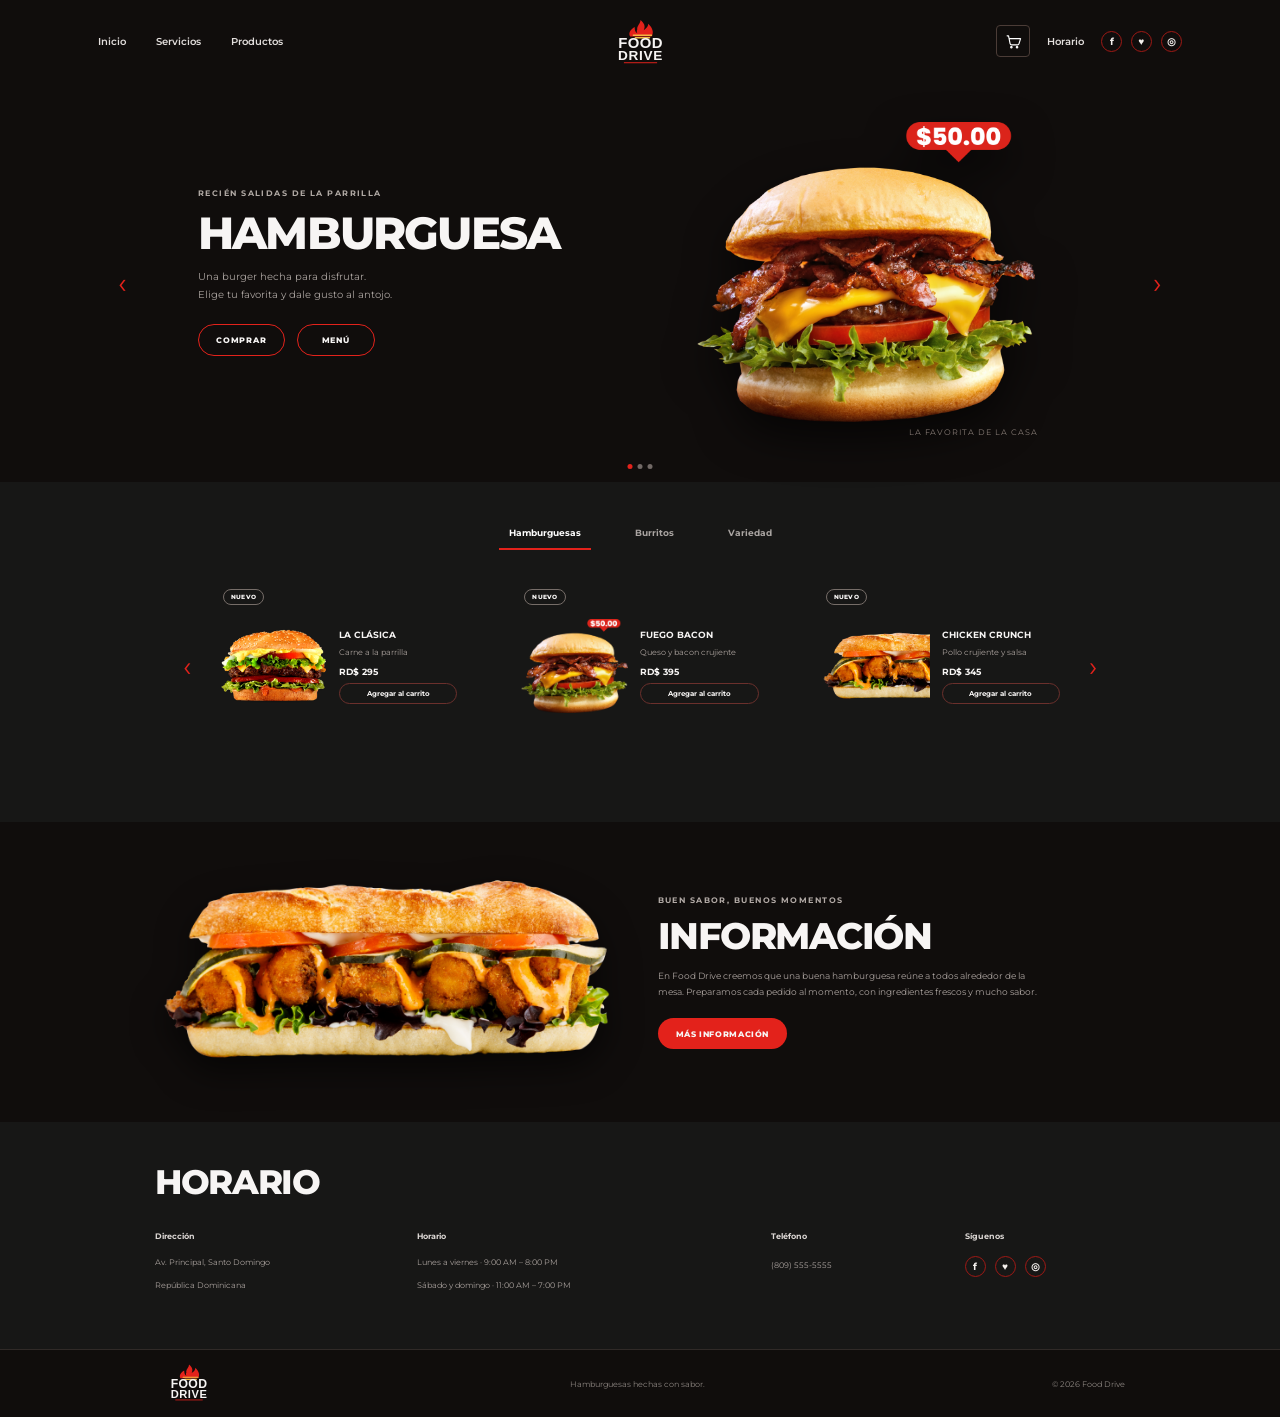
<file: Front-end/index.html>
<!doctype html>
<html lang="es">
<head>
  <meta charset="utf-8">
  <meta name="viewport" content="width=device-width, initial-scale=1">
  <meta name="theme-color" content="#100d0c">
  <meta name="description" content="Hamburguesas, burritos y mucho sabor. Conoce nuestro menú y horario.">
  <title>Food Drive — Hamburguesas con fuego</title>

  <link rel="preconnect" href="https://fonts.googleapis.com">
  <link rel="preconnect" href="https://fonts.gstatic.com" crossorigin>
  <link href="https://fonts.googleapis.com/css2?family=Montserrat:wght@400;500;600;700;800&family=Oswald:wght@500;600;700&display=swap" rel="stylesheet">

  <link rel="stylesheet" href="styles.css">
  <link rel="stylesheet" href="checkout.css">
  <script src="script.js" defer></script>
</head>

<body>
  <!-- ============ ENCABEZADO ============ -->
  <header class="site-header">
    <button class="menu-toggle" aria-label="Abrir menú" aria-expanded="false">
      <span></span><span></span>
    </button>

    <nav class="main-nav" aria-label="Navegación principal">
      <a href="#inicio">Inicio</a>
      <a href="#horario">Servicios</a>
      <a href="#productos">Productos</a>
    </nav>

    <a href="#inicio" class="brand" aria-label="Food Drive, inicio">
      <img src="images/logo.svg" alt="Food Drive">
    </a>

    <div class="header-right">
      <button class="cart-open" aria-label="Abrir carrito">
        <svg viewBox="0 0 24 24" aria-hidden="true">
          <path d="M3 4h2l2.2 11.1a2 2 0 0 0 2 1.6h8.6a2 2 0 0 0 1.9-1.4L22 8H6M10 20a1 1 0 1 0 0 .01M18 20a1 1 0 1 0 0 .01"/>
        </svg>
        <span class="cart-count">0</span>
      </button>
      <a href="#horario" class="hours-link">Horario</a>
      <div class="socials" aria-label="Redes sociales">
        <a href="#contacto" aria-label="Facebook">f</a>
        <a href="#contacto" aria-label="Twitter">♥</a>
        <a href="#contacto" aria-label="Instagram">◎</a>
      </div>
    </div>
  </header>

  <main>
    <!-- ============ PORTADA ============ -->
    <section class="hero" id="inicio">
      <button class="hero-arrow previous" aria-label="Producto anterior">‹</button>

      <div class="hero-copy">
        <p class="hero-kicker">RECIÉN SALIDAS DE LA PARRILLA</p>
        <h1>HAMBURGUESA</h1>
        <p>Una burger hecha para disfrutar.<br>Elige tu favorita y dale gusto al antojo.</p>
        <div class="hero-actions">
          <a class="outline-button" href="#productos">Comprar</a>
          <a class="outline-button" href="#productos">Menú</a>
        </div>
      </div>

      <div class="hero-product">
        <img src="images/slider1.png" alt="Hamburguesa con bacon, queso y vegetales">
        <span class="hero-flavor">La favorita de la casa</span>
      </div>

      <button class="hero-arrow next" aria-label="Producto siguiente">›</button>

      <div class="hero-dots" aria-label="Diapositivas">
        <button class="dot active" aria-label="Diapositiva 1"></button>
        <button class="dot" aria-label="Diapositiva 2"></button>
        <button class="dot" aria-label="Diapositiva 3"></button>
      </div>
    </section>

    <!-- ============ MENÚ ============ -->
    <section class="products-section" id="productos">
      <div class="product-tabs" role="tablist" aria-label="Categorías del menú">
        <button class="tab active" role="tab" aria-selected="true" data-filter="burger">Hamburguesas</button>
        <button class="tab" role="tab" aria-selected="false" data-filter="burrito">Burritos</button>
        <button class="tab" role="tab" aria-selected="false" data-filter="variety">Variedad</button>
      </div>

      <div class="product-rail">
        <button class="rail-arrow rail-left" aria-label="Categoría anterior">‹</button>

        <div class="product-grid">
          <article class="product-card" data-category="burger" data-name="La Clásica" data-price="295">
            <span class="new-tag">NUEVO</span>
            <img src="images/food1.png" alt="Hamburguesa clásica">
            <div class="product-copy">
              <strong>La Clásica</strong>
              <small>Carne a la parrilla</small>
              <b>RD$ 295</b>
              <button class="add-to-cart" type="button">Agregar al carrito</button>
            </div>
          </article>
          <article class="product-card" data-category="burger" data-name="Fuego Bacon" data-price="395">
            <span class="new-tag">NUEVO</span>
            <img src="images/slider1.png" alt="Hamburguesa con bacon">
            <div class="product-copy">
              <strong>Fuego Bacon</strong>
              <small>Queso y bacon crujiente</small>
              <b>RD$ 395</b>
              <button class="add-to-cart" type="button">Agregar al carrito</button>
            </div>
          </article>
          <article class="product-card" data-category="burger" data-name="Chicken Crunch" data-price="345">
            <span class="new-tag">NUEVO</span>
            <img src="images/food3.png" alt="Hamburguesa crujiente">
            <div class="product-copy">
              <strong>Chicken Crunch</strong>
              <small>Pollo crujiente y salsa</small>
              <b>RD$ 345</b>
              <button class="add-to-cart" type="button">Agregar al carrito</button>
            </div>
          </article>
          <article class="product-card" data-category="burrito" data-name="Burrito Clásico" data-price="280" hidden>
            <span class="new-tag">NUEVO</span>
            <img src="images/food4.png" alt="Burrito de carne">
            <div class="product-copy">
              <strong>Burrito Clásico</strong>
              <small>Carne, arroz y vegetales</small>
              <b>RD$ 280</b>
              <button class="add-to-cart" type="button">Agregar al carrito</button>
            </div>
          </article>
          <article class="product-card" data-category="burrito" data-name="Burrito Pollo" data-price="295" hidden>
            <span class="new-tag">NUEVO</span>
            <img src="images/food5.png" alt="Burrito de pollo">
            <div class="product-copy">
              <strong>Burrito Pollo</strong>
              <small>Pollo, guacamole y pico</small>
              <b>RD$ 295</b>
              <button class="add-to-cart" type="button">Agregar al carrito</button>
            </div>
          </article>
          <article class="product-card" data-category="burrito" data-name="Burrito Mar y Tierra" data-price="360" hidden>
            <span class="new-tag">NUEVO</span>
            <img src="images/food6.png" alt="Burrito de camarones">
            <div class="product-copy">
              <strong>Burrito Mar y Tierra</strong>
              <small>Camarón y carne</small>
              <b>RD$ 360</b>
              <button class="add-to-cart" type="button">Agregar al carrito</button>
            </div>
          </article>
          <article class="product-card" data-category="variety" data-name="Ensalada Crunch" data-price="250" hidden>
            <span class="new-tag">NUEVO</span>
            <img src="images/food7.png" alt="Ensalada fresca">
            <div class="product-copy">
              <strong>Ensalada Crunch</strong>
              <small>Fresca y recién preparada</small>
              <b>RD$ 250</b>
              <button class="add-to-cart" type="button">Agregar al carrito</button>
            </div>
          </article>
          <article class="product-card" data-category="variety" data-name="Brochetas BBQ" data-price="275" hidden>
            <span class="new-tag">NUEVO</span>
            <img src="images/food8.png" alt="Brochetas a la parrilla">
            <div class="product-copy">
              <strong>Brochetas BBQ</strong>
              <small>Carne y vegetales</small>
              <b>RD$ 275</b>
              <button class="add-to-cart" type="button">Agregar al carrito</button>
            </div>
          </article>
          <article class="product-card" data-category="variety" data-name="Pizza Pepperoni" data-price="320" hidden>
            <span class="new-tag">NUEVO</span>
            <img src="images/food9.png" alt="Pizza de pepperoni">
            <div class="product-copy">
              <strong>Pizza Pepperoni</strong>
              <small>Queso y pepperoni</small>
              <b>RD$ 320</b>
              <button class="add-to-cart" type="button">Agregar al carrito</button>
            </div>
          </article>
        </div>

        <button class="rail-arrow rail-right" aria-label="Categoría siguiente">›</button>
      </div>
    </section>

    <!-- ============ INFORMACIÓN ============ -->
    <section class="info-section" id="contacto">
      <div class="info-photo">
        <img src="images/info.png" alt="Hamburguesa crujiente preparada al momento">
      </div>
      <div class="info-copy">
        <p class="section-kicker">BUEN SABOR, BUENOS MOMENTOS</p>
        <h2>INFORMACIÓN</h2>
        <p>En Food Drive creemos que una buena hamburguesa reúne a todos alrededor de la mesa. Preparamos cada pedido al momento, con ingredientes frescos y mucho sabor.</p>
        <a href="#horario" class="red-button">Más información</a>
      </div>
    </section>

    <!-- ============ HORARIO ============ -->
    <section class="hours-section" id="horario">
      <h2>HORARIO</h2>
      <div class="hours-grid">
        <div>
          <h3>Dirección</h3>
          <p>Av. Principal, Santo Domingo</p>
          <p>República Dominicana</p>
        </div>
        <div>
          <h3>Horario</h3>
          <p>Lunes a viernes · 9:00 AM – 8:00 PM</p>
          <p>Sábado y domingo · 11:00 AM – 7:00 PM</p>
        </div>
        <div>
          <h3>Teléfono</h3>
          <a href="tel:+18095555555">(809) 555-5555</a>
        </div>
        <div>
          <h3>Síguenos</h3>
          <div class="socials">
            <a href="#contacto" aria-label="Facebook">f</a>
            <a href="#contacto" aria-label="Twitter">♥</a>
            <a href="#contacto" aria-label="Instagram">◎</a>
          </div>
        </div>
      </div>
    </section>
  </main>

  <!-- ============ PIE DE PÁGINA ============ -->
  <footer class="site-footer">
    <a href="#inicio"><img src="images/logo.svg" alt="Food Drive"></a>
    <span>Hamburguesas hechas con sabor.</span>
    <span>© 2026 Food Drive</span>
  </footer>

  <!-- ============ CARRITO Y DATOS DE ENTREGA ============ -->
  <dialog class="cart-dialog" aria-labelledby="cart-title">
    <div class="cart-panel">
      <button class="cart-close" aria-label="Cerrar carrito">×</button>

      <section class="cart-view">
        <p class="section-kicker">TU PEDIDO</p>
        <h2 id="cart-title">Carrito</h2>
        <div class="cart-items"></div>
        <p class="cart-empty">Tu carrito está vacío. Agrega algo rico del menú.</p>
        <div class="cart-summary">
          <span>Total</span>
          <strong class="cart-total">RD$ 0</strong>
        </div>
        <button class="red-button checkout-button" type="button" disabled>Comprar</button>
      </section>

      <section class="checkout-view" hidden>
        <button class="back-to-cart" type="button">← Volver al carrito</button>
        <p class="section-kicker">CASI LISTO</p>
        <h2>Datos de entrega</h2>

        <form class="checkout-form">
          <label>Nombre completo
            <input name="name" autocomplete="name" required>
          </label>
          <label>Teléfono
            <input name="phone" type="tel" autocomplete="tel" required>
          </label>
          <label>Dirección de entrega
            <input name="address" autocomplete="street-address" required>
          </label>
          <label>Notas para el pedido <span>(opcional)</span>
            <textarea name="notes" rows="3"></textarea>
          </label>

          <p class="form-message" role="status" aria-live="polite"></p>
          <button class="red-button submit-order" type="submit">Enviar pedido</button>
        </form>
      </section>
    </div>
  </dialog>
</body>
</html>
</file>
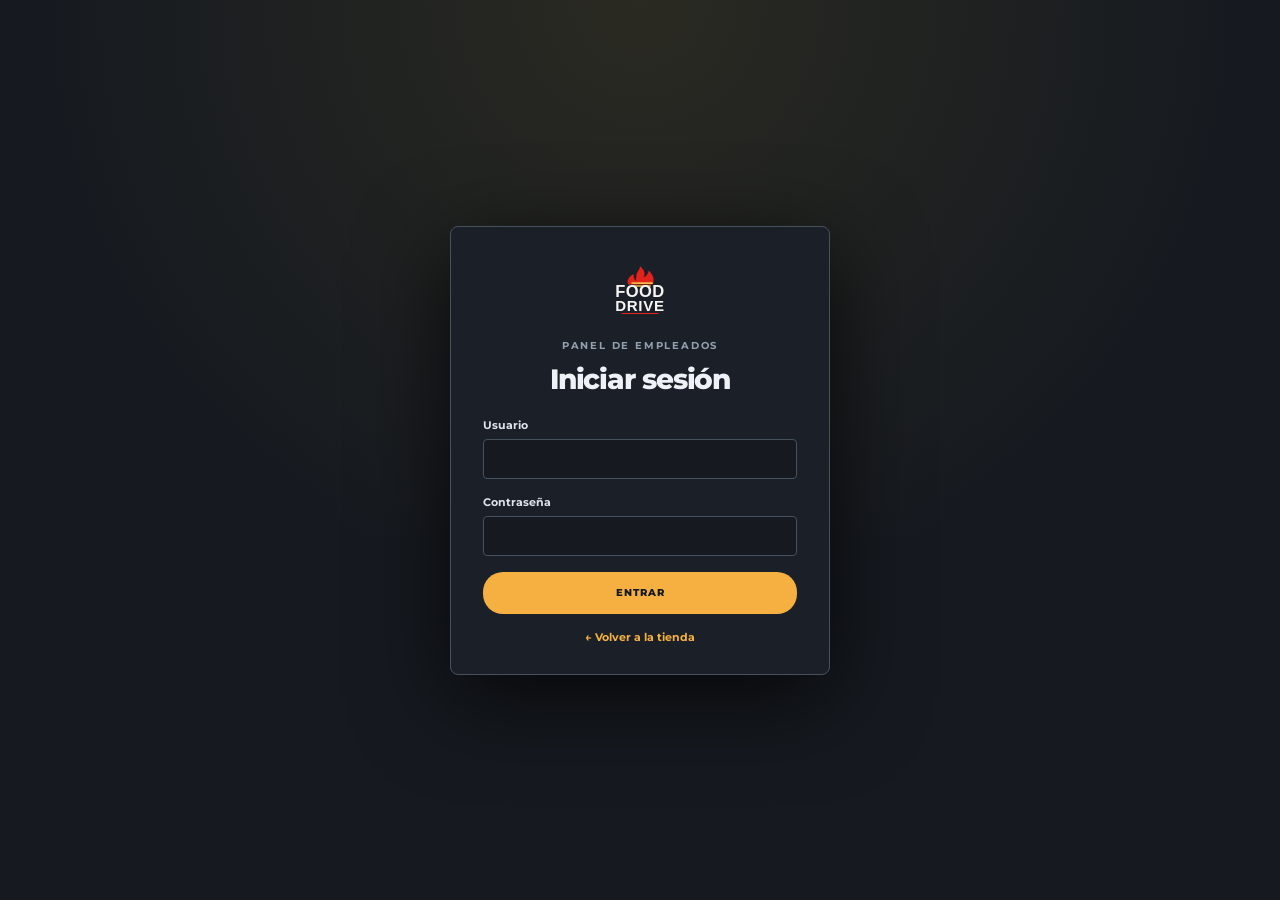
<file: Front-end/dashboard.html>
<!doctype html>
<html lang="es">
<head>
  <meta charset="utf-8">
  <meta name="viewport" content="width=device-width, initial-scale=1">
  <meta name="theme-color" content="#161a20">
  <title>Food Drive — Panel de empleados</title>

  <link rel="preconnect" href="https://fonts.googleapis.com">
  <link rel="preconnect" href="https://fonts.gstatic.com" crossorigin>
  <link href="https://fonts.googleapis.com/css2?family=Montserrat:wght@400;500;600;700;800&family=Oswald:wght@500;600;700&display=swap" rel="stylesheet">

  <link rel="stylesheet" href="dashboard.css">
  <script src="dashboard.js" defer></script>
</head>

<body>

  <main class="login-screen" id="login-screen">
    <form class="login-card" id="login-form" novalidate>
      <img class="login-logo" src="images/logo.svg" alt="Food Drive">
      <p class="kicker">PANEL DE EMPLEADOS</p>
      <h1>Iniciar sesión</h1>

      <label>Usuario
        <input name="username" autocomplete="username" required>
      </label>
      <label>Contraseña
        <input name="password" type="password" autocomplete="current-password" required>
      </label>

      <p class="form-message" id="login-message" role="alert"></p>
      <button class="red-button wide" type="submit">Entrar</button>

      <a class="back-link" href="index.html">← Volver a la tienda</a>
    </form>
  </main>

  <div class="app" id="app" hidden>
    <header class="app-header">
      <a class="brand" href="index.html" aria-label="Ir a la tienda">
        <img src="images/logo.svg" alt="Food Drive">
      </a>

      <nav class="app-nav" id="app-nav" aria-label="Secciones">
        <button class="nav-tab" data-view="resumen" data-roles="Administrador">Resumen</button>
        <button class="nav-tab" data-view="cocina" data-roles="Chef,Administrador">Cocina</button>
        <button class="nav-tab" data-view="caja" data-roles="Cajero,Administrador">Caja</button>
      </nav>

      <div class="user-box">
        <span class="live" id="live-status" title="Los pedidos se actualizan solos">
          <span class="live-dot"></span><span id="live-text">En vivo</span>
        </span>
        <span class="user-name" id="user-name"></span>
        <span class="role-chip" id="user-role"></span>
        <button class="outline-button" id="logout-button" type="button">Salir</button>
      </div>
    </header>

    <p class="banner" id="banner" role="status" hidden></p>

    <!--  RESUMEN (Administrador)  -->
    <section class="view" id="view-resumen" hidden>
      <div class="view-head">
        <div>
          <p class="kicker">ADMINISTRACIÓN</p>
          <h2>Resumen del negocio</h2>
        </div>
        <label class="inline-select">Período
          <select id="dias-select">
            <option value="7">Últimos 7 días</option>
            <option value="14">Últimos 14 días</option>
            <option value="30">Últimos 30 días</option>
          </select>
        </label>
      </div>

      <div class="stats">
        <article class="stat"><span>Ventas de hoy</span><strong id="stat-ventas">—</strong></article>
        <article class="stat"><span>Pedidos de hoy</span><strong id="stat-pedidos">—</strong></article>
        <article class="stat"><span>Ticket promedio</span><strong id="stat-ticket">—</strong></article>
        <article class="stat"><span>Pedidos en curso</span><strong id="stat-curso">—</strong></article>
      </div>

      <div class="admin-grid">
        <article class="panel">
          <h3 id="chart-title">Ventas por día</h3>
          <div class="chart" id="sales-chart"></div>
          <div class="chart-tip" id="chart-tip" hidden></div>
        </article>
        <article class="panel">
          <h3>Productos más vendidos</h3>
          <ol class="top-list" id="top-list"></ol>
        </article>
      </div>

      <article class="panel">
        <div class="panel-head">
          <h3>Últimos pedidos</h3>
          <label class="inline-select">Estado
            <select id="estado-filter">
              <option value="">Todos</option>
              <option value="pendiente">Pendiente</option>
              <option value="en_preparacion">En preparación</option>
              <option value="listo">Listo</option>
              <option value="entregado">Entregado</option>
              <option value="cancelado">Cancelado</option>
            </select>
          </label>
        </div>
        <div class="table-wrap">
          <table class="orders-table">
            <thead>
              <tr><th>#</th><th>Hora</th><th>Cliente</th><th>Productos</th><th class="num">Total</th><th>Estado</th></tr>
            </thead>
            <tbody id="admin-orders"></tbody>
          </table>
        </div>
      </article>
    </section>

    <!-- COCINA (Chef)  -->
    <section class="view" id="view-cocina" hidden>
      <div class="view-head">
        <div>
          <p class="kicker">COCINA</p>
          <h2>Pedidos por preparar</h2>
        </div>
        <p class="hint">Los más antiguos aparecen primero.</p>
      </div>

      <div class="board">
        <div class="column" data-estado="pendiente">
          <h3>Pendientes <span class="count" id="count-pendiente">0</span></h3>
          <div class="tickets" id="col-pendiente"></div>
        </div>
        <div class="column" data-estado="en_preparacion">
          <h3>En preparación <span class="count" id="count-en_preparacion">0</span></h3>
          <div class="tickets" id="col-en_preparacion"></div>
        </div>
        <div class="column" data-estado="listo">
          <h3>Listos <span class="count" id="count-listo">0</span></h3>
          <div class="tickets" id="col-listo"></div>
        </div>
      </div>
    </section>

    <!-- CAJA (Cajero) -->
    <section class="view" id="view-caja" hidden>
      <div class="view-head">
        <div>
          <p class="kicker">CAJA</p>
          <h2>Pedidos de hoy</h2>
        </div>
        <button class="red-button" id="new-order-button" type="button">+ Pedido en mostrador</button>
      </div>

      <div class="caja-grid">
        <article class="panel">
          <h3>Listos para entregar <span class="count" id="count-entregar">0</span></h3>
          <div class="tickets" id="caja-listos"></div>
        </article>
        <article class="panel">
          <h3>En curso <span class="count" id="count-curso">0</span></h3>
          <div class="tickets" id="caja-curso"></div>
        </article>
      </div>

      <article class="panel">
        <h3>Historial de hoy</h3>
        <div class="table-wrap">
          <table class="orders-table">
            <thead>
              <tr><th>#</th><th>Hora</th><th>Cliente</th><th>Teléfono</th><th class="num">Total</th><th>Estado</th></tr>
            </thead>
            <tbody id="caja-historial"></tbody>
          </table>
        </div>
      </article>
    </section>
  </div>

  <dialog class="modal" id="order-dialog" aria-labelledby="order-title">
    <form class="modal-panel" id="order-form" method="dialog">
      <button class="modal-close" type="button" id="order-close" aria-label="Cerrar">×</button>
      <p class="kicker">CAJA</p>
      <h2 id="order-title">Pedido en mostrador</h2>

      <div class="pos-products" id="pos-products"></div>

      <div class="pos-summary">
        <div class="pos-lines" id="pos-lines"><p class="muted">Toca un producto para agregarlo.</p></div>
        <div class="pos-total"><span>Total</span><strong id="pos-total">RD$ 0</strong></div>
      </div>

      <label>Nombre del cliente
        <input name="name" placeholder="Cliente en mostrador">
      </label>
      <label><span>Notas <span class="muted">(opcional)</span></span>
        <input name="notes" placeholder="Ej.: sin cebolla">
      </label>

      <p class="form-message" id="order-message" role="status"></p>
      <button class="red-button wide" id="order-submit" type="submit" disabled>Registrar pedido</button>
    </form>
  </dialog>
</body>
</html>
</file>
<file: Front-end/styles.css>
:root {
  --bg: #100d0c;
  --bg-soft: #171413;
  --panel: #1e1a18;
  --red: #e3221b;
  --white: #f7f5f4;
  --muted: #a09a96;
  --line: #37312e;
  --sans: 'Montserrat', Arial, sans-serif;
  --display: 'Oswald', Impact, sans-serif;
}

* {
  box-sizing: border-box;
}

html {
  scroll-behavior: smooth;
}

body {
  margin: 0;
  background: var(--bg);
  color: var(--white);
  font-family: var(--sans);
  font-size: 12px;
  -webkit-font-smoothing: antialiased;
}

a {
  color: inherit;
  text-decoration: none;
}

button {
  font: inherit;
  color: inherit;
}

a:focus-visible,
button:focus-visible {
  outline: 2px solid var(--red);
  outline-offset: 3px;
}

.site-header {
  height: 82px;
  max-width: 1160px;
  padding: 0 38px;
  margin: auto;
  display: grid;
  grid-template-columns: 1fr auto 1fr;
  align-items: center;
  position: relative;
  z-index: 5;
}

.main-nav {
  display: flex;
  align-items: center;
  gap: 30px;
}

.main-nav a,
.hours-link {
  font-size: 10px;
  font-weight: 600;
  color: #e2dedc;
  transition: color 0.2s;
}

.main-nav a:hover,
.hours-link:hover {
  color: var(--red);
}

.brand {
  display: flex;
  align-items: center;
  justify-content: center;
}

.brand img {
  width: 83px;
  height: 49px;
  object-fit: contain;
}

.header-right {
  justify-self: end;
  display: flex;
  align-items: center;
  gap: 17px;
}

.socials {
  display: flex;
  gap: 9px;
}

.socials a {
  height: 21px;
  width: 21px;
  border: 1px solid #9f1915;
  border-radius: 50%;
  display: grid;
  place-items: center;
  color: #f5f1ee;
  font-weight: 700;
  font-size: 10px;
  transition: background 0.2s;
}

.socials a:hover {
  background: var(--red);
}

.menu-toggle {
  display: none;
}

.hero {
  height: 400px;
  max-width: 1160px;
  margin: 0 auto;
  display: grid;
  grid-template-columns: 1fr 1fr;
  align-items: center;
  position: relative;
  padding: 12px 10% 32px;
}

.hero-copy {
  z-index: 1;
  padding-left: 10px;
}

.hero-kicker,
.section-kicker {
  font-size: 8px;
  letter-spacing: 0.18em;
  color: #b0a9a4;
  font-weight: 700;
  margin: 0 0 12px;
}

.hero h1,
.info-copy h2,
.hours-section h2 {
  font-family: var(--sans);
  font-weight: 800;
  font-size: clamp(34px, 4vw, 45px);
  line-height: 1;
  margin: 0 0 13px;
  letter-spacing: -0.04em;
}

.hero-copy > p:not(.hero-kicker) {
  font-size: 10px;
  line-height: 1.75;
  color: #aaa39f;
  margin: 0 0 21px;
}

.hero-actions {
  display: flex;
  gap: 12px;
}

.outline-button {
  height: 32px;
  min-width: 78px;
  padding: 0 17px;
  border: 1px solid var(--red);
  border-radius: 20px;
  text-transform: uppercase;
  letter-spacing: 0.1em;
  font-size: 8px;
  font-weight: 800;
  display: grid;
  place-items: center;
  transition: background 0.2s;
}

.outline-button:hover {
  background: var(--red);
}

.hero-product {
  height: 330px;
  position: relative;
  display: grid;
  place-items: center;
}

.hero-product img {
  width: min(100%, 410px);
  height: 300px;
  object-fit: contain;
  filter: drop-shadow(0 18px 20px #0009);
  animation: float 4.5s ease-in-out infinite;
}

.hero-flavor {
  position: absolute;
  bottom: 0;
  right: 12%;
  font-size: 8px;
  text-transform: uppercase;
  letter-spacing: 0.12em;
  color: #867b75;
}

.hero-arrow {
  position: absolute;
  top: 50%;
  transform: translateY(-50%);
  border: 0;
  background: none;
  color: var(--red);
  font-size: 29px;
  line-height: 1;
  cursor: pointer;
}

.hero-arrow.previous { left: 4.5%; }
.hero-arrow.next     { right: 4.5%; }

.hero-dots {
  position: absolute;
  bottom: 13px;
  left: 50%;
  transform: translateX(-50%);
  display: flex;
  gap: 5px;
}

.dot {
  width: 5px;
  height: 5px;
  border-radius: 50%;
  padding: 0;
  border: 0;
  background: #716966;
  cursor: pointer;
}

.dot.active {
  background: var(--red);
}

.products-section {
  background: #171716;
  padding: 38px 7% 46px;
  min-height: 340px;
}

.menu-empty {
  text-align: center;
  color: var(--muted);
  font-size: 10px;
  padding: 60px 0;
  margin: 0;
}

.product-tabs {
  display: flex;
  justify-content: center;
  gap: 34px;
  margin-bottom: 28px;
}

.tab {
  background: none;
  border: 0;
  border-bottom: 2px solid transparent;
  padding: 7px 10px 10px;
  color: #aaa5a2;
  font-size: 9px;
  font-weight: 700;
  cursor: pointer;
}

.tab.active {
  color: #fff;
  border-color: var(--red);
}

.product-rail {
  position: relative;
  max-width: 920px;
  margin: auto;
}

.product-grid {
  display: grid;
  grid-template-columns: repeat(3, 1fr);
  gap: 38px;
  padding: 0 27px;
}

.product-card {
  height: 176px;
  position: relative;
  display: grid;
  grid-template-columns: 1fr 0.95fr;
  align-items: center;
  gap: 12px;
  padding: 15px 12px;
  border: 1px solid transparent;
  border-radius: 6px;
  transition: background 0.2s, border-color 0.2s;
}

.product-card:hover {
  background: #211e1c;
  border-color: #38312e;
}

.product-card[hidden] {
  display: none;
}

.product-card > img {
  width: 100%;
  height: 105px;
  object-fit: contain;
  grid-column: 1;
  grid-row: 1;
}

.new-tag {
  position: absolute;
  left: 15px;
  top: 10px;
  border: 1px solid #766d68;
  border-radius: 10px;
  padding: 3px 7px;
  font-weight: 800;
  font-size: 6px;
  letter-spacing: 0.04em;
}

.product-copy {
  grid-column: 2;
  grid-row: 1;
  display: flex;
  flex-direction: column;
  gap: 6px;
}

.product-copy strong {
  font-size: 9px;
  text-transform: uppercase;
}

.product-copy small {
  font-size: 8px;
  color: #aaa19c;
  line-height: 1.5;
}

.product-copy b {
  font-size: 9px;
  margin-top: 2px;
}

.rail-arrow {
  position: absolute;
  z-index: 2;
  top: 50%;
  transform: translateY(-50%);
  border: 0;
  background: none;
  color: var(--red);
  font-size: 28px;
  cursor: pointer;
}

.rail-left  { left: -3px; }
.rail-right { right: -3px; }

.info-section {
  min-height: 300px;
  display: grid;
  grid-template-columns: 1fr 1fr;
  align-items: center;
  gap: 35px;
  padding: 38px max(calc((100% - 970px) / 2), 8%);
  background: #100d0c;
}

.info-photo {
  height: 220px;
  display: grid;
  place-items: center;
}

.info-photo img {
  max-width: 100%;
  max-height: 220px;
  object-fit: contain;
  filter: drop-shadow(0 14px 17px #0009);
}

.info-copy {
  max-width: 430px;
}

.info-copy h2 {
  font-size: 37px;
  margin-bottom: 14px;
}

.info-copy > p:not(.section-kicker) {
  font-size: 9px;
  line-height: 1.8;
  color: #a9a19d;
  max-width: 390px;
  margin: 0 0 18px;
}

.section-kicker {
  color: #b2aaa6;
}

.red-button {
  display: inline-flex;
  align-items: center;
  justify-content: center;
  min-height: 31px;
  padding: 0 18px;
  border-radius: 20px;
  background: var(--red);
  font-size: 8px;
  font-weight: 800;
  text-transform: uppercase;
  letter-spacing: 0.08em;
  transition: background 0.2s, transform 0.2s;
}

.red-button:hover {
  background: #b91c17;
  transform: translateY(-1px);
}

.hours-section {
  background: #171716;
  padding: 43px max(calc((100% - 970px) / 2), 8%) 48px;
}

.hours-section h2 {
  font-size: 34px;
  margin-bottom: 32px;
}

.hours-grid {
  display: grid;
  grid-template-columns: 1.05fr 1.45fr 0.75fr 0.7fr;
  gap: 22px;
}

.hours-grid h3 {
  font-size: 8px;
  font-weight: 700;
  margin: 0 0 15px;
  color: #ddd8d5;
}

.hours-grid p,
.hours-grid > div > a {
  font-size: 8px;
  line-height: 1.7;
  color: #a9a19d;
  margin: 0 0 9px;
}

.hours-grid .socials {
  margin-top: 0;
}

.site-footer {
  min-height: 65px;
  border-top: 1px solid #302a27;
  background: #100d0c;
  padding: 12px max(calc((100% - 970px) / 2), 8%);
  display: flex;
  align-items: center;
  justify-content: space-between;
  gap: 15px;
}

.site-footer img {
  width: 68px;
  height: 40px;
  object-fit: contain;
}

.site-footer span {
  font-size: 8px;
  color: #8c8580;
}

.site-footer span:last-child {
  text-align: right;
}

@keyframes float {
  0%, 100% { transform: translateY(0) rotate(-1deg); }
  50%      { transform: translateY(-7px) rotate(1deg); }
}

@media (min-width: 1300px) {
  .hero {
    height: 430px;
  }

  .products-section {
    padding-top: 46px;
    padding-bottom: 50px;
  }
}

@media (max-width: 760px) {
  .site-header {
    height: 70px;
    padding: 0 22px;
    grid-template-columns: 40px 1fr 1fr;
  }

  .menu-toggle {
    display: grid;
    align-content: center;
    gap: 5px;
    width: 34px;
    height: 34px;
    border: 1px solid var(--line);
    background: transparent;
    border-radius: 4px;
  }

  .menu-toggle span {
    width: 16px;
    height: 1px;
    background: white;
    margin: auto;
  }

  .brand {
    grid-column: 2;
    grid-row: 1;
  }

  .brand img {
    width: 75px;
    height: 43px;
  }

  .header-right {
    grid-column: 3;
    grid-row: 1;
    gap: 9px;
  }

  .hours-link {
    font-size: 9px;
  }

  .socials {
    gap: 5px;
  }

  .socials a {
    width: 19px;
    height: 19px;
  }

  .main-nav {
    display: none;
    position: absolute;
    top: 69px;
    left: 0;
    right: 0;
    background: #171413;
    padding: 12px 24px 18px;
    box-shadow: 0 12px 25px #0008;
    flex-direction: column;
    align-items: stretch;
    gap: 0;
  }

  .main-nav.open {
    display: flex;
  }

  .main-nav a {
    padding: 13px 0;
    border-bottom: 1px solid var(--line);
  }

  .hero {
    height: auto;
    min-height: 510px;
    padding: 50px 10% 40px;
    display: flex;
    flex-direction: column;
    align-items: stretch;
  }

  .hero-copy {
    padding: 0;
  }

  .hero h1 {
    font-size: clamp(32px, 10vw, 44px);
  }

  .hero-product {
    height: 260px;
    margin-top: 9px;
  }

  .hero-product img {
    height: 245px;
  }

  .hero-flavor {
    right: 5%;
    bottom: 0;
  }

  .hero-arrow.previous { left: 2%; }
  .hero-arrow.next     { right: 2%; }

  .hero-dots {
    bottom: 14px;
  }

  .products-section {
    padding: 31px 5% 34px;
  }

  .product-tabs {
    gap: 13px;
    margin-bottom: 14px;
  }

  .product-grid {
    grid-template-columns: 1fr;
    gap: 6px;
    padding: 0 22px;
  }

  .product-card {
    height: 120px;
    padding: 12px 14px;
    grid-template-columns: 42% 1fr;
  }

  .product-card > img {
    height: 95px;
  }

  .product-copy strong {
    font-size: 10px;
  }

  .product-copy small {
    font-size: 8px;
  }

  .new-tag {
    top: 8px;
    left: 10px;
  }

  .rail-arrow {
    font-size: 25px;
  }

  .info-section {
    grid-template-columns: 1fr;
    gap: 8px;
    padding: 34px 9%;
  }

  .info-photo {
    height: 190px;
  }

  .info-photo img {
    max-height: 185px;
  }

  .info-copy h2 {
    font-size: 34px;
  }

  .hours-section {
    padding: 35px 9% 40px;
  }

  .hours-grid {
    grid-template-columns: 1fr 1fr;
    gap: 24px 17px;
  }

  .hours-section h2 {
    font-size: 32px;
    margin-bottom: 25px;
  }

  .site-footer {
    padding: 12px 7%;
    flex-wrap: wrap;
  }

  .site-footer span {
    font-size: 7px;
  }

  .site-footer span:nth-child(2) {
    display: none;
  }
}

@media (max-width: 390px) {
  .header-right {
    gap: 6px;
  }

  .socials {
    gap: 4px;
  }

  .socials a {
    width: 17px;
    height: 17px;
    font-size: 9px;
  }

  .hours-link {
    font-size: 8px;
  }

  .site-header {
    padding: 0 14px;
  }

  .hero {
    padding-left: 9%;
    padding-right: 9%;
  }

  .hours-grid {
    grid-template-columns: 1fr;
  }

  .hours-grid > div {
    border-bottom: 1px solid #2d2927;
    padding-bottom: 12px;
  }
}

@media (prefers-reduced-motion: reduce) {
  *,
  *::before,
  *::after {
    scroll-behavior: auto !important;
    animation-duration: 0.01ms !important;
    animation-iteration-count: 1 !important;
    transition-duration: 0.01ms !important;
  }
}
</file>
<file: Front-end/checkout.css>
.cart-open {
  position: relative;
  border: 1px solid #4b3c37;
  border-radius: 4px;
  background: transparent;
  width: 34px;
  height: 32px;
  display: grid;
  place-items: center;
  cursor: pointer;
}

.cart-open svg {
  width: 17px;
  height: 17px;
  stroke: #fff;
  stroke-width: 1.6;
  stroke-linecap: round;
  stroke-linejoin: round;
  fill: none;
}

.cart-count {
  position: absolute;
  top: -7px;
  right: -7px;
  min-width: 16px;
  height: 16px;
  padding: 0 4px;
  border-radius: 9px;
  background: var(--red);
  color: white;
  font-size: 8px;
  display: grid;
  place-items: center;
  font-weight: 800;
}

/* Sin esto, "display: grid" anula el atributo hidden y el 0 siempre se ve */
.cart-count[hidden] {
  display: none;
}

/*  Botón "Agregar al carrito"  */
.product-card {
  grid-template-columns: 0.95fr 1.05fr;
}

.product-copy .add-to-cart {
  background: transparent;
  border: 1px solid #6b302c;
  color: #f7f5f4;
  border-radius: 12px;
  padding: 5px 8px;
  font-size: 7px;
  font-weight: 700;
  cursor: pointer;
  white-space: nowrap;
  transition: background 0.2s, border-color 0.2s;
}

.product-copy .add-to-cart:hover {
  background: var(--red);
  border-color: var(--red);
}

.cart-dialog {
  border: 1px solid #413834;
  border-radius: 8px;
  padding: 0;
  width: min(430px, calc(100vw - 28px));
  max-height: min(86vh, 700px);
  background: #171413;
  color: var(--white);
  box-shadow: 0 24px 90px #000b;
}

.cart-dialog::backdrop {
  background: #000a;
  backdrop-filter: blur(3px);
}

.cart-panel {
  position: relative;
  padding: 31px 27px 27px;
  max-height: min(86vh, 700px);
  overflow: auto;
}

.cart-close {
  position: absolute;
  right: 17px;
  top: 13px;
  border: 0;
  background: none;
  color: #aaa;
  font-size: 25px;
  cursor: pointer;
}

.cart-view h2,
.checkout-view h2 {
  font-size: 25px;
  margin: 0 0 20px;
  font-weight: 800;
}

.cart-view .section-kicker,
.checkout-view .section-kicker {
  margin: 0 0 7px;
}

.cart-empty {
  color: var(--muted);
  font-size: 10px;
  padding: 20px 0;
}

.cart-items {
  display: grid;
  gap: 3px;
}

.cart-row {
  display: flex;
  align-items: center;
  justify-content: space-between;
  padding: 13px 0;
  border-bottom: 1px solid var(--line);
}

.cart-row strong,
.cart-row small {
  display: block;
}

.cart-row strong {
  font-size: 10px;
}

.cart-row small {
  font-size: 9px;
  color: var(--muted);
  margin-top: 5px;
}

.quantity-control {
  display: flex;
  align-items: center;
  gap: 10px;
}

.quantity-control button {
  width: 25px;
  height: 25px;
  border: 1px solid #5d4e49;
  border-radius: 50%;
  background: transparent;
  color: #fff;
  cursor: pointer;
}

.quantity-control span {
  font-size: 10px;
  min-width: 10px;
  text-align: center;
}

.cart-summary {
  display: flex;
  justify-content: space-between;
  align-items: center;
  padding: 18px 0 16px;
  font-size: 10px;
  font-weight: 700;
}

.cart-summary strong {
  font-size: 15px;
}

.cart-dialog .red-button {
  border: 0;
  color: white;
  width: 100%;
  height: 39px;
  cursor: pointer;
}

.cart-dialog .red-button:disabled {
  opacity: 0.45;
  cursor: not-allowed;
}

.checkout-view[hidden] {
  display: none;
}

.back-to-cart {
  border: 0;
  background: none;
  color: #d4aaa5;
  font-size: 9px;
  font-weight: 700;
  padding: 0;
  margin: 0 0 25px;
  cursor: pointer;
}

.checkout-form {
  display: grid;
  gap: 12px;
}

.checkout-form label {
  display: grid;
  gap: 6px;
  font-size: 9px;
  font-weight: 700;
  color: #e5dfdb;
}

.checkout-form label span {
  display: inline;
  color: #8f8782;
  font-weight: 400;
}

.checkout-form input,
.checkout-form textarea {
  width: 100%;
  border: 1px solid #514640;
  background: #100d0c;
  color: #fff;
  border-radius: 4px;
  padding: 10px 11px;
  font: inherit;
  font-size: 10px;
  outline: none;
}

.checkout-form input:focus,
.checkout-form textarea:focus {
  border-color: var(--red);
}

.checkout-form textarea {
  resize: vertical;
  min-height: 60px;
}

.form-message {
  min-height: 0;
  margin: 0;
  color: #ff9389;
  font-size: 9px;
  line-height: 1.6;
}

.form-message:empty {
  display: none;
}

.form-message.success {
  color: #9bd2a3;
}

.submit-order {
  margin-top: 2px;
}

@media (max-width: 760px) {
  .header-right {
    gap: 8px;
  }

  .cart-open {
    height: 29px;
    width: 30px;
  }

  .product-copy .add-to-cart {
    font-size: 7px;
    padding: 5px 7px;
  }

  .cart-panel {
    padding: 30px 22px 23px;
  }
}
</file>
<file: Front-end/dashboard.css>
:root {
  --bg: #161a20;
  --bg-soft: #1a1f26;
  --panel: #1f252d;
  --panel-2: #262d36;
  --accent: #f5b041;
  --accent-dark: #e09a24;
  --on-accent: #161a20;
  --white: #eef1f5;
  --muted: #93a0af;
  --dim: #6f7c8b;
  --line: #2c343e;
  --line-strong: #46515e;
  --warning: #ff7a6b;
  --sans: 'Montserrat', Arial, sans-serif;
  --st-pendiente: #c4a7ff;
  --st-preparacion: #7fb6ff;
  --st-listo: #7fd6a0;
  --st-entregado: #c9d1db;
  --st-cancelado: #ff8f84;
}

* { box-sizing: border-box; }

html { scroll-behavior: smooth; }

body {
  margin: 0;
  background: var(--bg);
  color: var(--white);
  font-family: var(--sans);
  font-size: 14px;
  -webkit-font-smoothing: antialiased;
}

a { color: inherit; text-decoration: none; }
button, input, select { font: inherit; color: inherit; }
[hidden] { display: none !important; }

a:focus-visible,
button:focus-visible,
select:focus-visible {
  outline: 2px solid var(--accent);
  outline-offset: 3px;
}

.kicker {
  font-size: 10px;
  letter-spacing: 0.18em;
  color: var(--muted);
  font-weight: 700;
  margin: 0 0 8px;
}

.muted { color: var(--muted); }

.red-button,
.outline-button {
  display: inline-flex;
  align-items: center;
  justify-content: center;
  min-height: 36px;
  padding: 0 20px;
  border-radius: 20px;
  font-size: 10px;
  font-weight: 800;
  text-transform: uppercase;
  letter-spacing: 0.1em;
  cursor: pointer;
  transition: background 0.2s, border-color 0.2s, transform 0.2s;
}

.red-button {
  border: 0;
  background: var(--accent);
  color: var(--on-accent);
}

.red-button:hover { background: var(--accent-dark); }
.red-button:disabled { opacity: 0.45; cursor: not-allowed; }
.red-button.wide { width: 100%; height: 42px; }

.outline-button {
  border: 1px solid var(--accent);
  background: transparent;
}

.outline-button:hover { background: var(--accent); color: var(--on-accent); }

.ghost-button {
  border: 1px solid var(--line-strong);
  background: transparent;
  border-radius: 20px;
  min-height: 32px;
  padding: 0 16px;
  font-size: 10px;
  font-weight: 800;
  letter-spacing: 0.08em;
  text-transform: uppercase;
  color: var(--st-cancelado);
  cursor: pointer;
}

.ghost-button:hover { border-color: var(--st-cancelado); }

label {
  display: grid;
  gap: 7px;
  font-size: 11px;
  font-weight: 700;
  color: #dfe4ea;
}

input,
select {
  width: 100%;
  border: 1px solid var(--line-strong);
  background: var(--bg);
  color: var(--white);
  border-radius: 4px;
  padding: 11px 12px;
  font-size: 13px;
  outline: none;
}

input:focus,
select:focus { border-color: var(--accent); }

.form-message {
  margin: 0;
  color: var(--st-cancelado);
  font-size: 12px;
  line-height: 1.5;
}

.form-message:empty { display: none; }
.form-message.success { color: var(--st-listo); }

.login-screen {
  min-height: 100vh;
  display: grid;
  place-items: center;
  padding: 24px 16px;
  background:
    radial-gradient(circle at 50% 0%, #2a2a22 0%, transparent 55%),
    var(--bg);
}

.login-card {
  width: min(380px, 100%);
  display: grid;
  gap: 16px;
  padding: 36px 32px 30px;
  background: #1b2028;
  border: 1px solid var(--line-strong);
  border-radius: 8px;
  box-shadow: 0 24px 90px #000b;
}

.login-logo {
  width: 92px;
  height: 54px;
  object-fit: contain;
  margin: 0 auto 6px;
}

.login-card .kicker { margin: 0; text-align: center; }

.login-card h1 {
  margin: -6px 0 6px;
  text-align: center;
  font-size: 28px;
  font-weight: 800;
  letter-spacing: -0.04em;
}

.back-link {
  text-align: center;
  font-size: 11px;
  font-weight: 700;
  color: var(--accent);
}

.app-header {
  position: sticky;
  top: 0;
  z-index: 10;
  display: flex;
  align-items: center;
  gap: 28px;
  padding: 12px 32px;
  background: #161a20f2;
  border-bottom: 1px solid var(--line);
  backdrop-filter: blur(6px);
}

.brand img {
  width: 72px;
  height: 42px;
  object-fit: contain;
  display: block;
}

.app-nav { display: flex; gap: 6px; }

.nav-tab {
  background: none;
  border: 0;
  border-bottom: 2px solid transparent;
  padding: 10px 12px;
  color: var(--muted);
  font-size: 12px;
  font-weight: 700;
  cursor: pointer;
}

.nav-tab:hover { color: var(--white); }
.nav-tab.active { color: var(--white); border-color: var(--accent); }

.user-box {
  margin-left: auto;
  display: flex;
  align-items: center;
  gap: 14px;
}

.user-name { font-weight: 700; font-size: 13px; }

.role-chip {
  border: 1px solid var(--line-strong);
  border-radius: 10px;
  padding: 3px 9px;
  font-weight: 800;
  font-size: 9px;
  letter-spacing: 0.06em;
  text-transform: uppercase;
}

.live {
  display: inline-flex;
  align-items: center;
  gap: 7px;
  font-size: 11px;
  color: var(--muted);
}

.live-dot {
  width: 8px;
  height: 8px;
  border-radius: 50%;
  background: var(--st-listo);
  box-shadow: 0 0 0 3px #7fd6a033;
}

.live.offline .live-dot { background: var(--st-cancelado); box-shadow: 0 0 0 3px #ff8f8433; }

.banner {
  margin: 16px 32px 0;
  padding: 12px 16px;
  border: 1px solid #6b3a33;
  border-radius: 6px;
  background: #2a1d1d;
  color: #ffc9c2;
  font-size: 13px;
}

.view {
  max-width: 1280px;
  margin: 0 auto;
  padding: 30px 32px 56px;
  display: grid;
  gap: 22px;
}

.view-head {
  display: flex;
  align-items: flex-end;
  justify-content: space-between;
  gap: 20px;
  flex-wrap: wrap;
}

.view-head h2 {
  margin: 0;
  font-size: clamp(26px, 3vw, 34px);
  font-weight: 800;
  letter-spacing: -0.04em;
}

.hint { margin: 0; color: var(--muted); font-size: 12px; }

.panel {
  background: var(--panel);
  border: 1px solid var(--line);
  border-radius: 8px;
  padding: 20px 22px;
  min-width: 0;
}

.panel h3,
.column h3 {
  margin: 0 0 16px;
  font-size: 15px;
  font-weight: 800;
  display: flex;
  align-items: center;
  gap: 10px;
}

.panel-head {
  display: flex;
  justify-content: space-between;
  align-items: center;
  gap: 16px;
  margin-bottom: 14px;
  flex-wrap: wrap;
}

.panel-head h3 { margin: 0; }

.count {
  min-width: 24px;
  height: 22px;
  padding: 0 7px;
  border-radius: 11px;
  background: var(--panel-2);
  border: 1px solid var(--line);
  display: inline-grid;
  place-items: center;
  font-size: 11px;
  font-weight: 800;
}

.inline-select {
  display: flex;
  align-items: center;
  gap: 10px;
  font-size: 11px;
}

.inline-select select { width: auto; padding: 8px 10px; font-size: 12px; }

.empty {
  margin: 0;
  padding: 22px 12px;
  text-align: center;
  color: var(--dim);
  font-size: 12px;
  border: 1px dashed var(--line-strong);
  border-radius: 6px;
}

.badge {
  display: inline-flex;
  align-items: center;
  gap: 6px;
  white-space: nowrap;
  border: 1px solid currentColor;
  border-radius: 10px;
  padding: 3px 9px;
  font-size: 10px;
  font-weight: 800;
  letter-spacing: 0.04em;
  text-transform: uppercase;
}

.badge::before {
  content: "";
  width: 6px;
  height: 6px;
  border-radius: 50%;
  background: currentColor;
}

.badge.pendiente { color: var(--st-pendiente); }
.badge.en_preparacion { color: var(--st-preparacion); }
.badge.listo { color: var(--st-listo); }
.badge.entregado { color: var(--st-entregado); }
.badge.cancelado { color: var(--st-cancelado); }

.tickets { display: grid; gap: 12px; align-content: start; }

.ticket {
  background: var(--panel-2);
  border: 1px solid var(--line);
  border-left: 3px solid var(--line);
  border-radius: 6px;
  padding: 14px 16px;
  display: grid;
  gap: 10px;
}

.ticket[data-estado="pendiente"] { border-left-color: var(--st-pendiente); }
.ticket[data-estado="en_preparacion"] { border-left-color: var(--st-preparacion); }
.ticket[data-estado="listo"] { border-left-color: var(--st-listo); }

.ticket.late { border-color: #6b3a33; border-left-color: var(--warning); }

.ticket-head {
  display: flex;
  justify-content: space-between;
  align-items: baseline;
  gap: 10px;
}

.ticket-id { font-size: 18px; font-weight: 800; letter-spacing: -0.02em; }

.ticket-time { font-size: 11px; color: var(--muted); font-weight: 600; }
.ticket.late .ticket-time { color: var(--warning); }

.ticket-client { font-size: 13px; font-weight: 700; }
.ticket-client small { display: block; font-weight: 500; color: var(--muted); margin-top: 3px; }

.ticket-items {
  list-style: none;
  margin: 0;
  padding: 10px 0 0;
  border-top: 1px solid var(--line);
  display: grid;
  gap: 6px;
  font-size: 13px;
}

.ticket-items b { color: var(--accent); margin-right: 6px; }

.ticket-notes {
  margin: 0;
  padding: 8px 10px;
  border-radius: 4px;
  background: #3a2f1a;
  color: #ffd99a;
  font-size: 12px;
  font-weight: 600;
}

.ticket-foot {
  display: flex;
  align-items: center;
  justify-content: space-between;
  gap: 10px;
  flex-wrap: wrap;
}

.ticket-total { font-weight: 800; font-size: 14px; }
.ticket-actions { display: flex; gap: 8px; margin-left: auto; }
.ticket-wait { font-size: 11px; color: var(--muted); font-weight: 600; }

.board {
  display: grid;
  grid-template-columns: repeat(3, minmax(0, 1fr));
  gap: 18px;
  align-items: start;
}

.column {
  background: var(--bg-soft);
  border: 1px solid var(--line);
  border-radius: 8px;
  padding: 16px;
  min-height: 300px;
}

.caja-grid {
  display: grid;
  grid-template-columns: repeat(2, minmax(0, 1fr));
  gap: 18px;
  align-items: start;
}

.stats {
  display: grid;
  grid-template-columns: repeat(4, minmax(0, 1fr));
  gap: 16px;
}

.stat {
  background: var(--panel);
  border: 1px solid var(--line);
  border-radius: 8px;
  padding: 18px 20px;
  display: grid;
  gap: 8px;
}

.stat span { font-size: 11px; font-weight: 700; color: var(--muted); }

.stat strong {
  font-size: clamp(22px, 2.4vw, 30px);
  font-weight: 800;
  letter-spacing: -0.03em;
  font-variant-numeric: tabular-nums;
}

.admin-grid {
  display: grid;
  grid-template-columns: minmax(0, 1.6fr) minmax(0, 1fr);
  gap: 18px;
}

.admin-grid .panel { position: relative; }

.chart { width: 100%; height: 240px; }
.chart svg { width: 100%; height: 100%; display: block; overflow: visible; }
.chart .bar { fill: var(--accent); pointer-events: none; }
.chart .bar-hit { fill: transparent; cursor: pointer; }
.chart .bar.active { fill: #ffc76b; }
.chart .grid-line { stroke: var(--line); stroke-width: 1; }
.chart .axis-label { fill: var(--dim); font-size: 11px; font-family: var(--sans); }
.chart .value-label { fill: var(--white); font-size: 11px; font-weight: 700; font-family: var(--sans); }

.chart-tip {
  position: absolute;
  pointer-events: none;
  background: #10141a;
  border: 1px solid var(--line-strong);
  border-radius: 6px;
  padding: 8px 10px;
  font-size: 12px;
  line-height: 1.5;
  white-space: nowrap;
  transform: translate(-50%, -100%);
  box-shadow: 0 8px 24px #0008;
}

.chart-tip b { display: block; }

.top-list {
  list-style: none;
  margin: 0;
  padding: 0;
  display: grid;
  gap: 14px;
}

.top-list li { display: grid; gap: 6px; }

.top-row {
  display: flex;
  justify-content: space-between;
  gap: 10px;
  font-size: 13px;
}

.top-row span:last-child { color: var(--muted); font-variant-numeric: tabular-nums; }

.top-bar {
  height: 8px;
  background: var(--panel-2);
  border-radius: 4px;
  overflow: hidden;
}

.top-bar i {
  display: block;
  height: 100%;
  background: var(--accent);
  border-radius: 4px;
}

.table-wrap { overflow-x: auto; }

.orders-table {
  width: 100%;
  border-collapse: collapse;
  font-size: 13px;
}

.orders-table th {
  text-align: left;
  font-size: 10px;
  letter-spacing: 0.1em;
  text-transform: uppercase;
  color: var(--dim);
  font-weight: 700;
  padding: 0 12px 10px;
  border-bottom: 1px solid var(--line);
}

.orders-table td {
  padding: 12px;
  border-bottom: 1px solid var(--line);
  vertical-align: top;
}

.orders-table tr:last-child td { border-bottom: 0; }
.orders-table .num { text-align: right; font-variant-numeric: tabular-nums; white-space: nowrap; }
.orders-table .items { color: var(--muted); max-width: 320px; }
.orders-table td:first-child { font-weight: 800; }

.modal {
  border: 1px solid var(--line-strong);
  border-radius: 8px;
  padding: 0;
  width: min(560px, calc(100vw - 28px));
  max-height: min(90vh, 760px);
  background: #1b2028;
  color: var(--white);
  box-shadow: 0 24px 90px #000b;
}

.modal::backdrop { background: #000a; backdrop-filter: blur(3px); }

.modal-panel {
  position: relative;
  padding: 30px 28px 26px;
  display: grid;
  gap: 16px;
  max-height: min(90vh, 760px);
  overflow: auto;
}

.modal-panel h2 { margin: -8px 0 0; font-size: 25px; font-weight: 800; }
.modal-panel .kicker { margin: 0; }

.modal-close {
  position: absolute;
  right: 18px;
  top: 12px;
  border: 0;
  background: none;
  color: var(--muted);
  font-size: 26px;
  cursor: pointer;
}

.pos-products {
  display: grid;
  grid-template-columns: repeat(3, minmax(0, 1fr));
  gap: 8px;
}

.pos-product {
  text-align: left;
  background: var(--panel-2);
  border: 1px solid var(--line);
  border-radius: 6px;
  padding: 10px 11px;
  cursor: pointer;
  display: grid;
  gap: 4px;
  transition: border-color 0.2s;
}

.pos-product:hover { border-color: var(--accent); }
.pos-product strong { font-size: 12px; }
.pos-product span { font-size: 11px; color: var(--muted); }

.pos-summary {
  border: 1px solid var(--line);
  border-radius: 6px;
  padding: 12px 14px;
  display: grid;
  gap: 10px;
}

.pos-lines { display: grid; gap: 8px; font-size: 13px; }
.pos-lines p { margin: 0; font-size: 12px; }

.pos-line {
  display: flex;
  align-items: center;
  justify-content: space-between;
  gap: 10px;
}

.pos-qty { display: flex; align-items: center; gap: 8px; }

.pos-qty button {
  width: 24px;
  height: 24px;
  border-radius: 50%;
  border: 1px solid var(--line-strong);
  background: transparent;
  cursor: pointer;
}

.pos-total {
  display: flex;
  justify-content: space-between;
  padding-top: 10px;
  border-top: 1px solid var(--line);
  font-weight: 700;
}

.pos-total strong { font-size: 16px; }

/*RESPONSIVE */
@media (max-width: 1000px) {
  .board { grid-template-columns: 1fr; }
  .column { min-height: 0; }
  .admin-grid,
  .caja-grid { grid-template-columns: 1fr; }
  .stats { grid-template-columns: repeat(2, minmax(0, 1fr)); }
}

@media (max-width: 760px) {
  .app-header {
    flex-wrap: wrap;
    gap: 10px 16px;
    padding: 10px 16px;
  }

  .user-box { gap: 10px; }
  .user-name, .live #live-text { display: none; }

  .app-nav {
    order: 3;
    width: 100%;
    overflow-x: auto;
  }

  .banner { margin: 12px 16px 0; }
  .view { padding: 22px 16px 40px; }
  .pos-products { grid-template-columns: repeat(2, minmax(0, 1fr)); }
}

@media (max-width: 420px) {
  .stats { grid-template-columns: 1fr; }
}

@media (prefers-reduced-motion: reduce) {
  *, *::before, *::after {
    scroll-behavior: auto !important;
    transition-duration: 0.01ms !important;
  }
}
</file>
